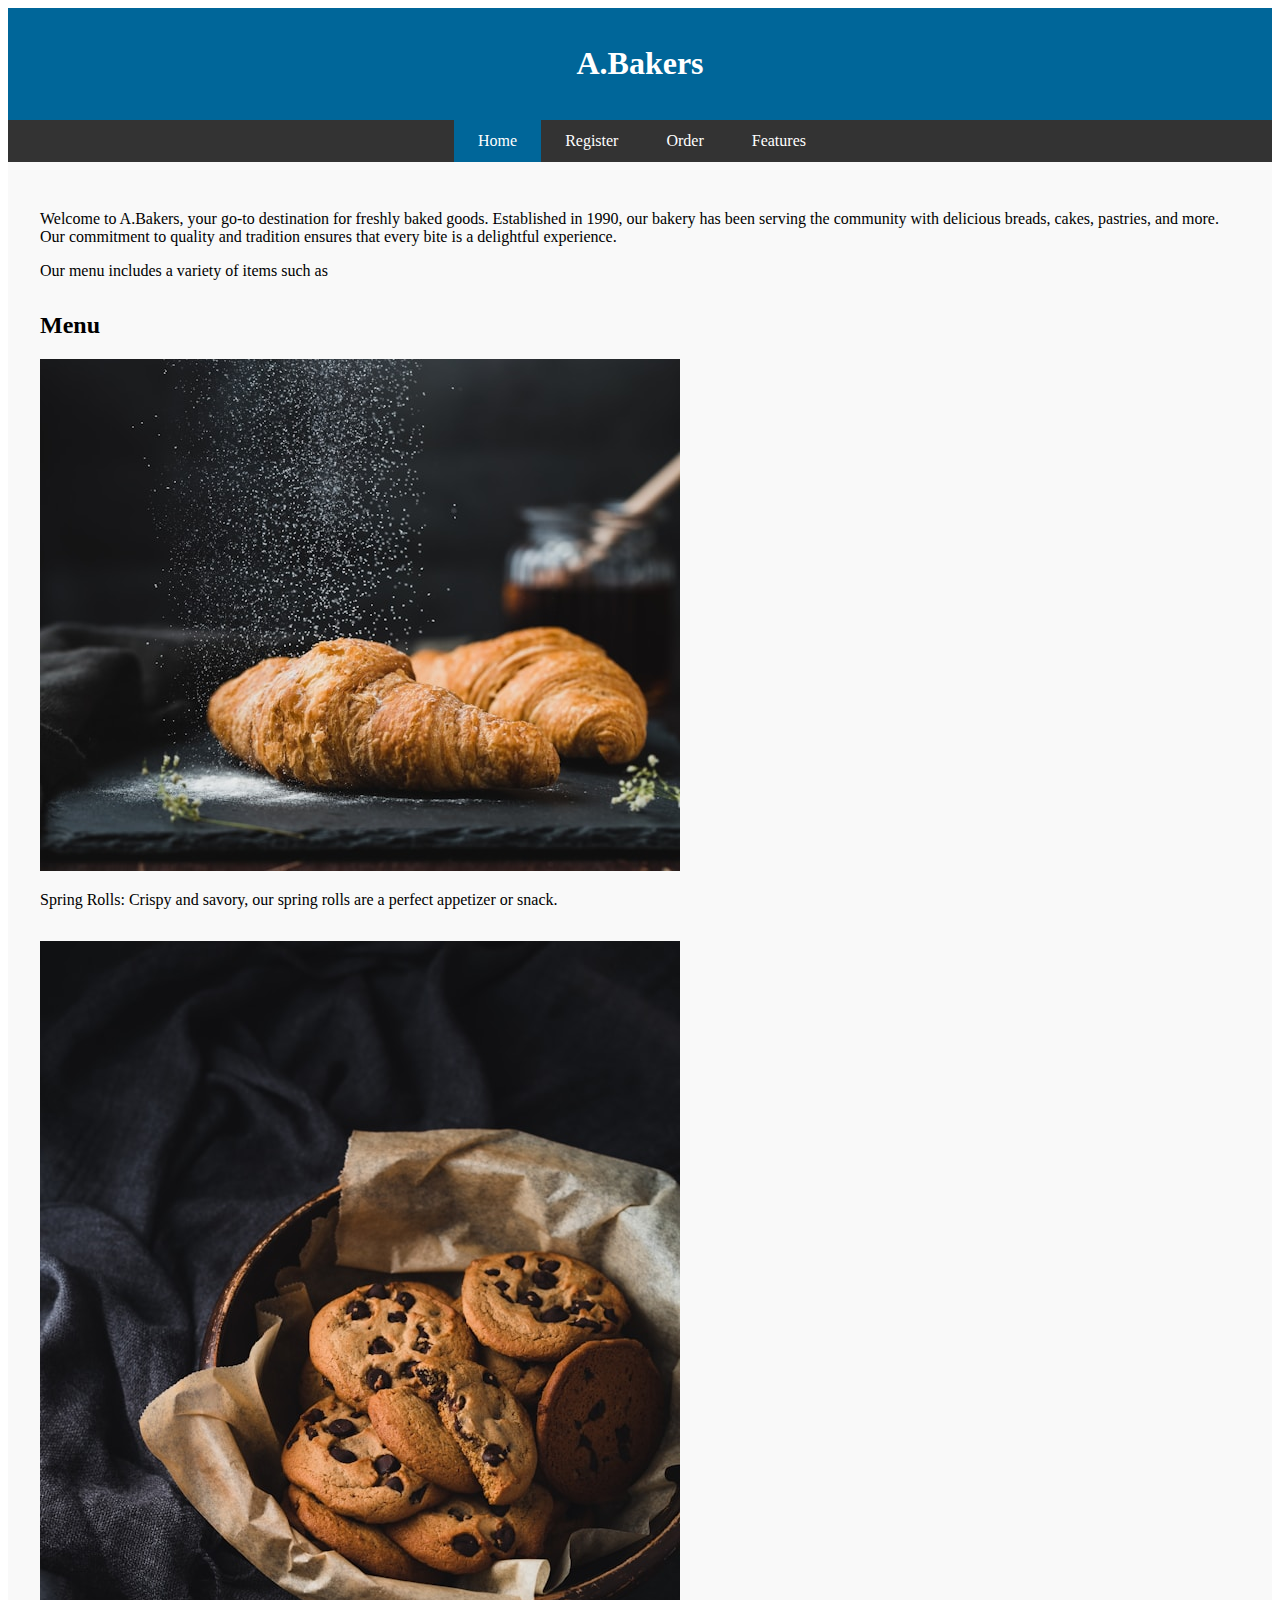
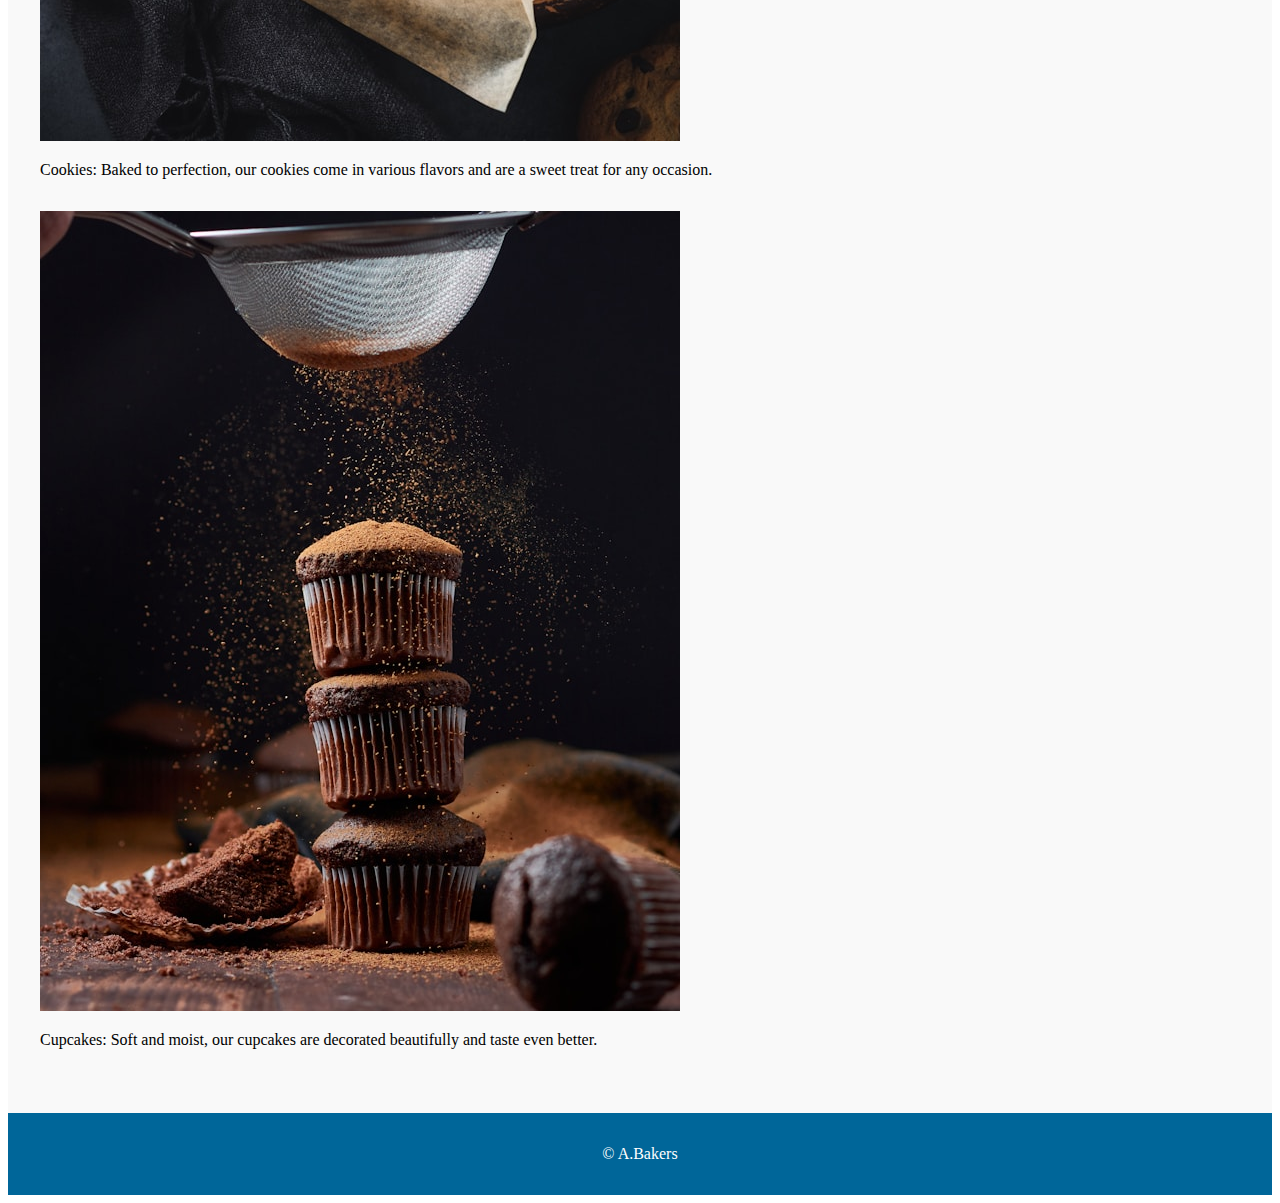
<file: index.html>
<!DOCTYPE html>
<html lang="en">

<head>
    <meta charset="UTF-8">
    <meta name="viewport" content="width=device-width, initial-scale=1.0">    
    <meta name="description" content="Welcome to A.Bakers, your go-to destination for freshly baked goods.">
    <meta name="keywords" content="A.Bakers, bakery, breads, cakes, pastries">
    <title>Home Page</title>
    <link rel="stylesheet" href="css/style.css">
</head>

<body>
    <a href="#maincontent" class="skip-link">Skip to main content</a>
    <header>
        <h1>A.Bakers</h1>
    </header>
    <nav>
        <ul>
            <li><a href="index.html" class="active">Home</a></li>
            <li><a href="registration.html">Register</a></li>
            <li><a href="order.html">Order</a></li>
            <li><a href="features.html">Features</a></li>
        </ul>
    </nav>
    <main id="maincontent">
        <section>
            <article>
                <p>Welcome to A.Bakers, your go-to destination for freshly baked goods. Established in 1990, our bakery
                    has been serving the community with delicious breads, cakes, pastries, and more. Our commitment to
                    quality and tradition ensures that every bite is a delightful experience.</p>
                <p>Our menu includes a variety of items such as</p>
            </article>
            <article>
                <h2>Menu</h2>
                <article>
                    <img src="images/image1.jpg" alt="Spring Rolls" class="product-image">
                    <p>Spring Rolls: Crispy and savory, our spring rolls are a perfect appetizer or snack.</p>
                </article>
                <article>
                    <img src="images/image3.jpg" alt="Cookies" class="product-image">
                    <p>Cookies: Baked to perfection, our cookies come in various flavors and are a sweet treat for any occasion.</p>
                </article>
                <article>
                    <img src="images/image2.jpg" alt="Cupcakes" class="product-image">
                    <p>Cupcakes: Soft and moist, our cupcakes are decorated beautifully and taste even better.</p>
                </article>
            </article>
        </section>
    </main>
    <footer>
        <p>&copy; A.Bakers</p>
    </footer>
</body>

</html>
</file>
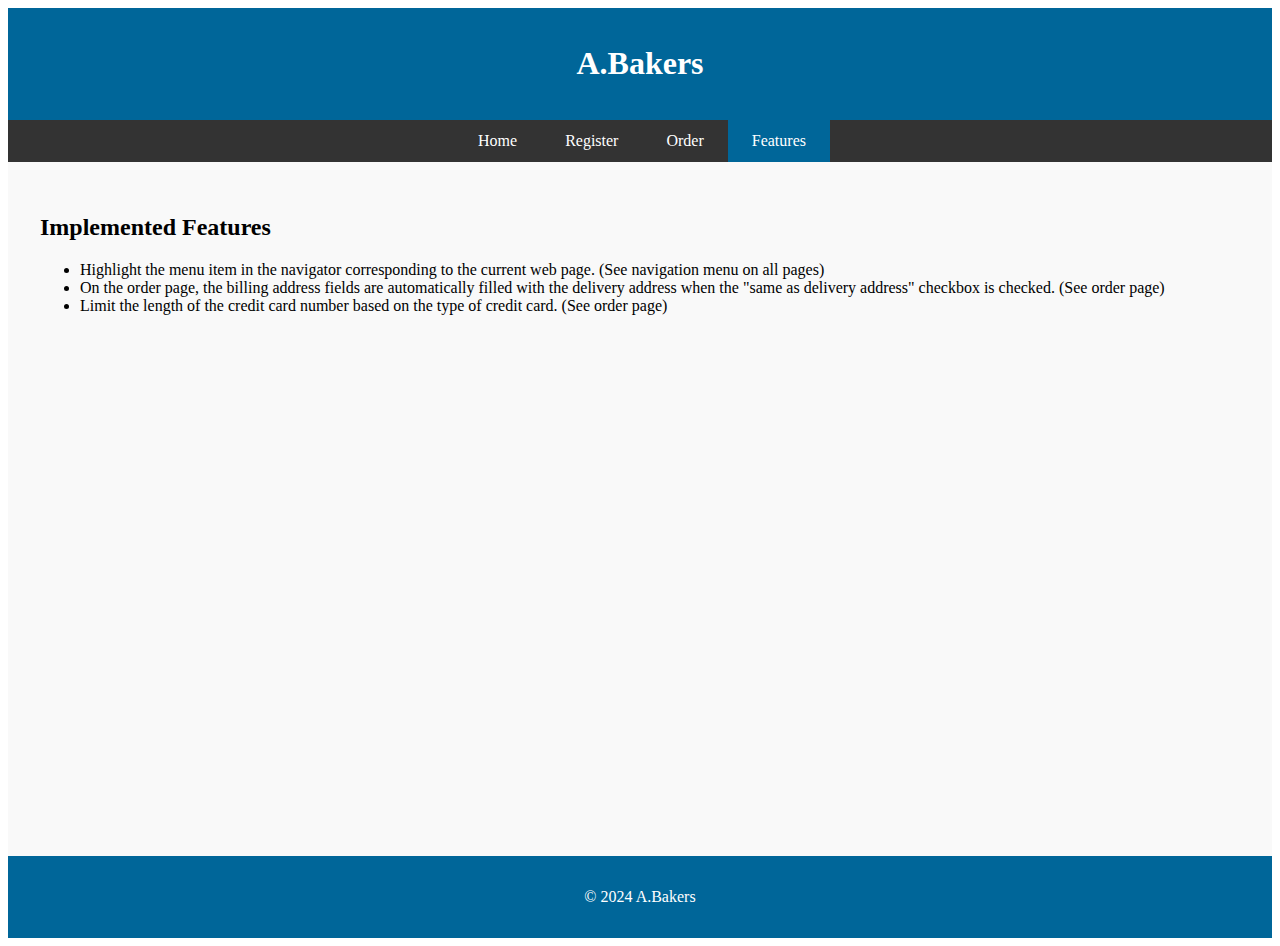
<file: features.html>
<!DOCTYPE html>
<html lang="en">
<head>
    <meta charset="UTF-8">
    <meta name="viewport" content="width=device-width, initial-scale=1.0">
    <title>Features Page</title>
    <link rel="stylesheet" href="css/style.css">
</head>
<body>
    <a href="#maincontent" class="skip-link">Skip to main content</a>
    <header>
        <h1>A.Bakers</h1>
    </header>
    <nav>
        <ul>
            <li><a href="index.html">Home</a></li>
            <li><a href="registration.html">Register</a></li>
            <li><a href="order.html">Order</a></li>
            <li><a href="features.html" class="active">Features</a></li>
        </ul>
    </nav>
    <main id="maincontent">
        <section>
            <h2>Implemented Features</h2>
            <ul>
                <li>Highlight the menu item in the navigator corresponding to the current web page. (See navigation menu on all pages)</li>
                <li>On the order page, the billing address fields are automatically filled with the delivery address when the "same as delivery address" checkbox is checked. (See order page)</li>
                <li>Limit the length of the credit card number based on the type of credit card. (See order page)</li>
            </ul>
        </section>
    </main>
    <footer>
        <p>&copy; 2024 A.Bakers</p>
    </footer>
</body>
</html>
</file>
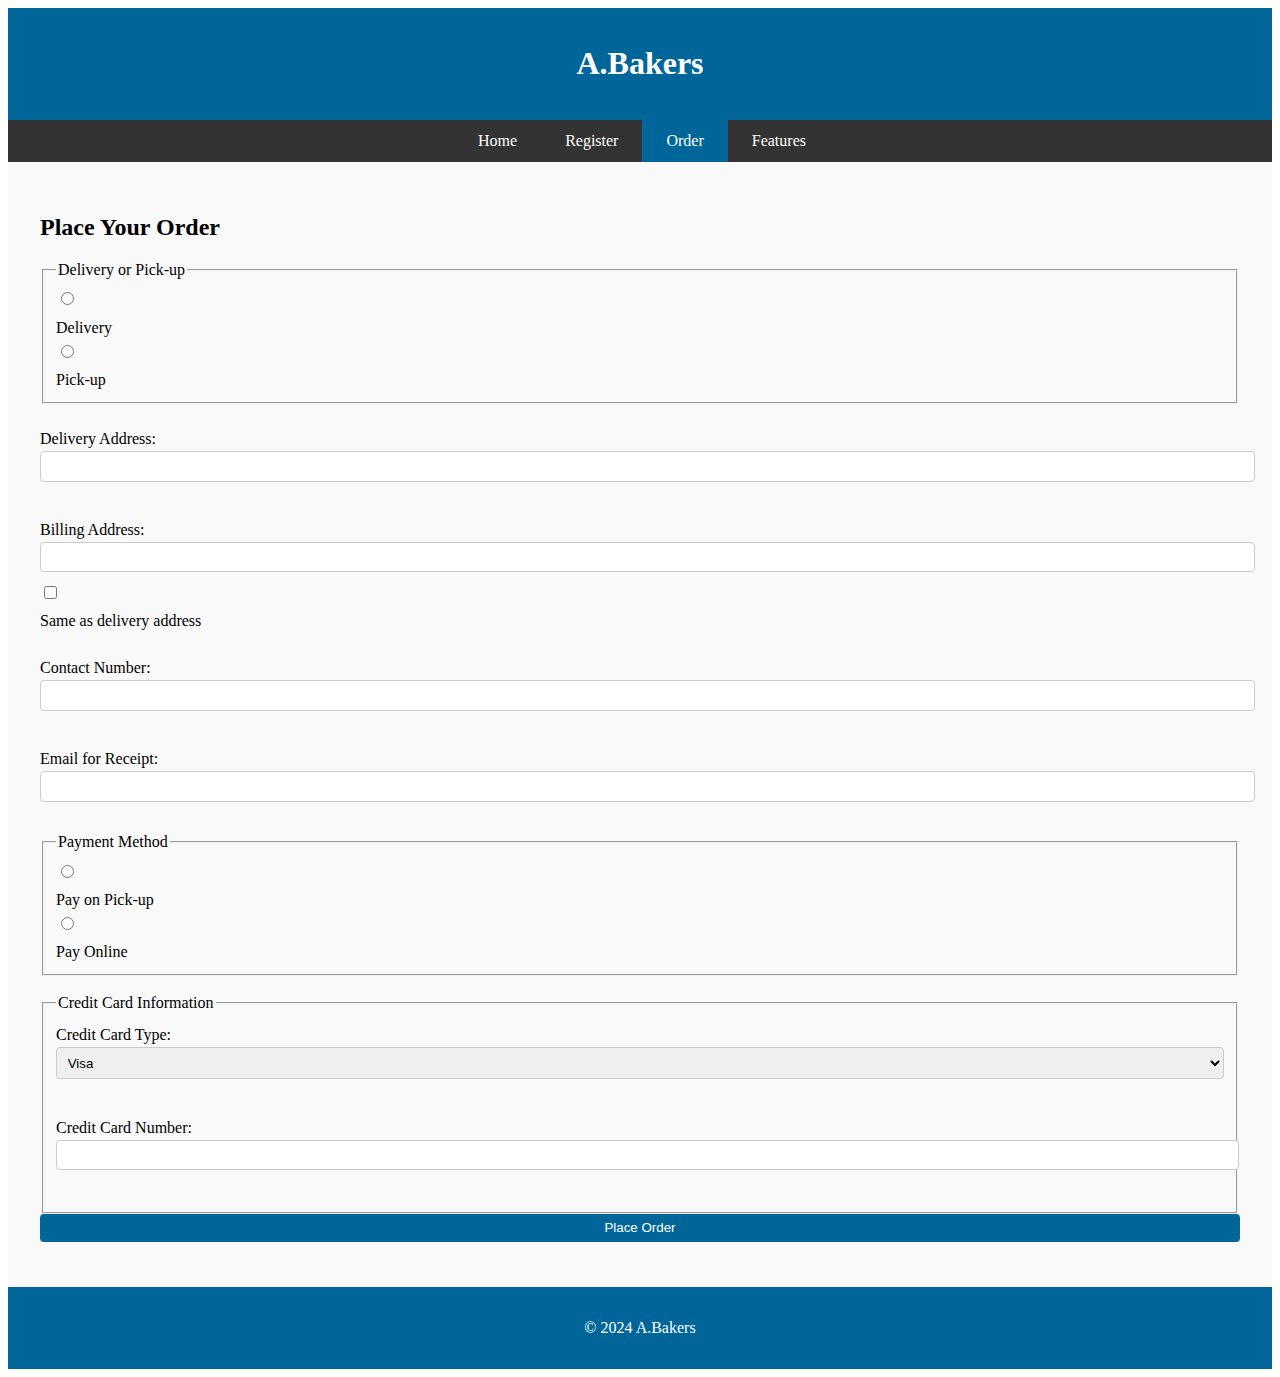
<file: order.html>
<!DOCTYPE html>
<html lang="en">
<head>
    <meta charset="UTF-8">
    <meta name="viewport" content="width=device-width, initial-scale=1.0">
    <title>Order Page</title>
    <link rel="stylesheet" href="css/style.css">
    <script src="js/script.js" defer></script>
</head>
<body>
    <a href="#maincontent" class="skip-link">Skip to main content</a>
    <header>
        <h1>A.Bakers</h1>
    </header>
    <nav>
        <ul>
            <li><a href="index.html">Home</a></li>
            <li><a href="registration.html">Register</a></li>
            <li><a href="order.html" class="active">Order</a></li>
            <li><a href="features.html">Features</a></li>
        </ul>
    </nav>
    <main id="maincontent">
        <section>
            <h2>Place Your Order</h2>
            <form action="http://mercury.swin.edu.au/it000000/cos10005/regtest.php" method="POST">
                <fieldset>
                    <legend>Delivery or Pick-up</legend>
                    <label for="delivery">
                        <input type="radio" id="delivery" name="delivery" value="delivery"> Delivery
                    </label>
                    <label for="pickup">
                        <input type="radio" id="pickup" name="delivery" value="pickup"> Pick-up
                    </label>
                </fieldset><br>

                <label for="delivery-address">Delivery Address:</label>
                <input type="text" id="delivery-address" name="delivery-address"><br>

                <label for="billing-address">Billing Address:</label>
                <input type="text" id="billing-address" name="billing-address">
                <label for="same-as-delivery">
                    <input type="checkbox" id="same-as-delivery" name="same-as-delivery"> Same as delivery address
                </label><br>

                <label for="contact-number">Contact Number:</label>
                <input type="text" id="contact-number" name="contact-number" required><br>

                <label for="email">Email for Receipt:</label>
                <input type="email" id="email" name="email" required><br>

                <fieldset>
                    <legend>Payment Method</legend>
                    <label for="pay-on-pickup">
                        <input type="radio" id="pay-on-pickup" name="payment" value="pickup"> Pay on Pick-up
                    </label>
                    <label for="pay-online">
                        <input type="radio" id="pay-online" name="payment" value="online"> Pay Online
                    </label>
                </fieldset><br>

                <fieldset>
                    <legend>Credit Card Information</legend>
                    <label for="credit-card-type">Credit Card Type:</label>
                    <select id="credit-card-type" name="credit-card-type">
                        <option value="visa">Visa</option>
                        <option value="mastercard">Mastercard</option>
                        <option value="amex">American Express</option>
                    </select><br>

                    <label for="credit-card-number">Credit Card Number:</label>
                    <input type="text" id="credit-card-number" name="credit-card-number"><br>
                </fieldset>

                <input type="submit" value="Place Order">
            </form>
        </section>
    </main>
    <footer>
        <p>&copy; 2024 A.Bakers</p>
    </footer>
</body>
</html>
</file>
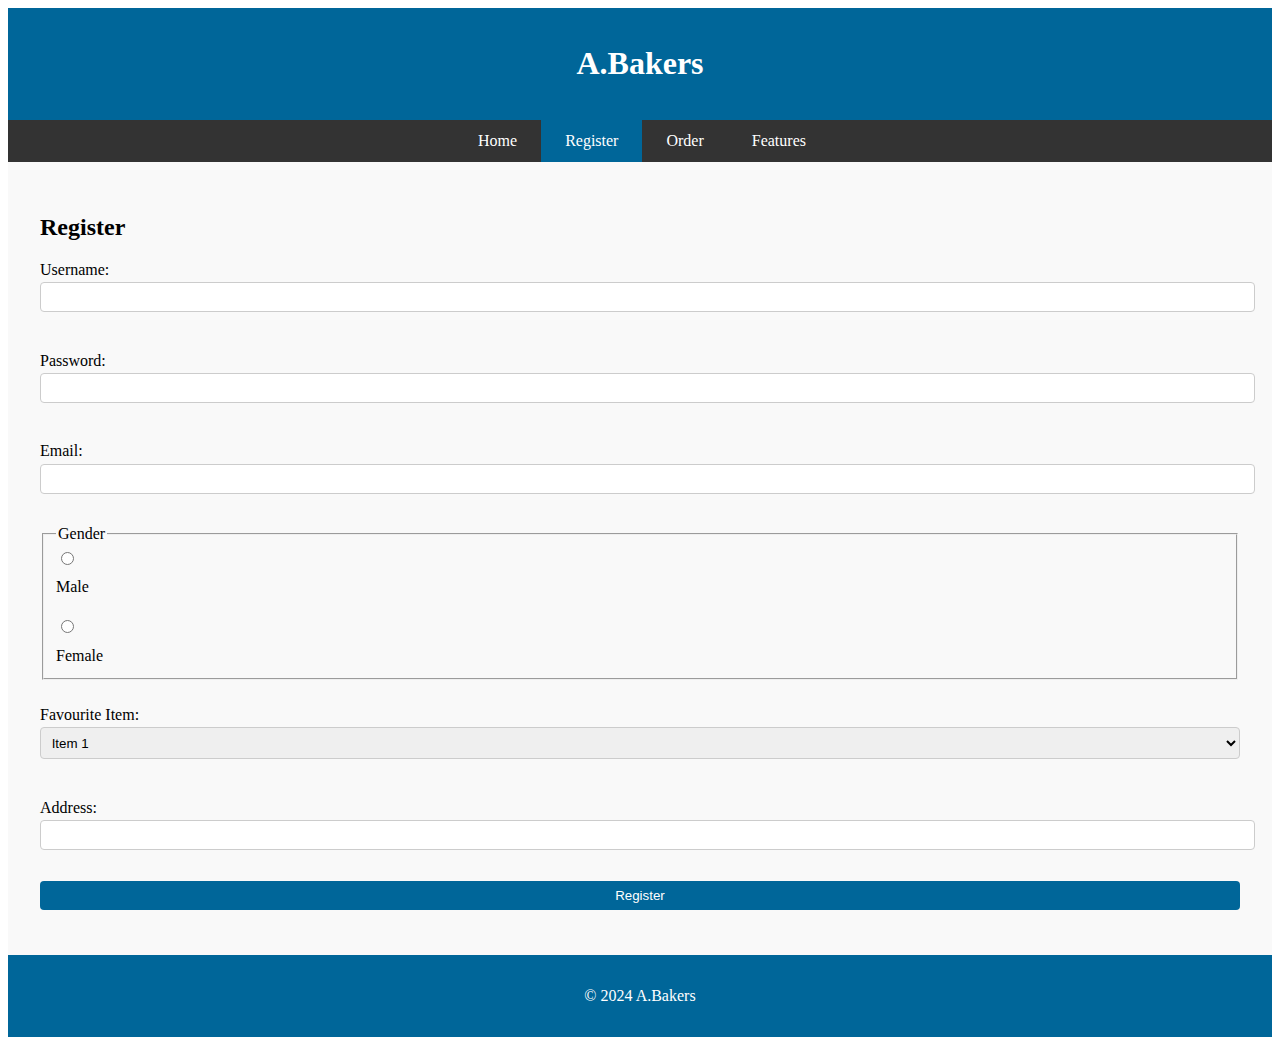
<file: registration.html>
<!DOCTYPE html>
<html lang="en">
<head>
    <meta charset="UTF-8">
    <meta name="viewport" content="width=device-width, initial-scale=1.0">
    <title>Registration Page</title>
    <link rel="stylesheet" href="css/style.css">
    <script src="js/script.js" defer></script>
</head>
<body>
    <a href="#maincontent" class="skip-link">Skip to main content</a>
    <header>
        <h1>A.Bakers</h1>
    </header>
    <nav>
        <ul>
            <li><a href="index.html">Home</a></li>
            <li><a href="registration.html" class="active">Register</a></li>
            <li><a href="order.html">Order</a></li>
            <li><a href="features.html">Features</a></li>
        </ul>
    </nav>
    <main id="maincontent">
        <section>
            <h2>Register</h2>
            <form action="http://mercury.swin.edu.au/it000000/cos10005/regtest.php" method="POST">
                <label for="username">Username:</label>
                <input type="text" id="username" name="username" required><br>

                <label for="password">Password:</label>
                <input type="password" id="password" name="password" required><br>

                <label for="email">Email:</label>
                <input type="email" id="email" name="email" required><br>

                <fieldset>
                    <legend>Gender</legend>
                    <input type="radio" id="male" name="gender" value="male">
                    <label for="male">Male</label><br>
                    <input type="radio" id="female" name="gender" value="female">
                    <label for="female">Female</label>
                </fieldset><br>

                <label for="favitem">Favourite Item:</label>
                <select id="favitem" name="favitem">
                    <option value="item1">Item 1</option>
                    <option value="item2">Item 2</option>
                    <option value="item3">Item 3</option>
                </select><br>

                <label for="address">Address:</label>
                <input type="text" id="address" name="address" required><br>

                <input type="submit" value="Register">
            </form>
        </section>
    </main>
    <footer>
        <p>&copy; 2024 A.Bakers</p>
    </footer>
</body>
</html>
</file>
<file: css/style.css>
/* Additional CSS for better styling and accessibility */

header {
    background: #006699;
    color: white;
    padding: 1em;
    text-align: center;
}

nav ul {
    background: #333;
    color: white;
    list-style: none;
    margin: 0;
    padding: 0;
    text-align: center;
}

nav ul li {
    display: inline-block;
    margin-right: -4px; /* Prevent inline-block spacing */
}

nav ul li a {
    color: white;
    display: block;
    padding: 0.75em 1.5em;
    text-decoration: none;
}

nav ul li a.active,
nav ul li a:hover {
    background: #006699;
    color: #fff;
}

main {
    padding: 2em;
    background: #f9f9f9;
    min-height: 70vh;
}

article {
    margin-bottom: 2em;
}

footer {
    background: #006699;
    color: white;
    text-align: center;
    padding: 1em;
    position: relative;
}

form label {
    display: block;
    margin: 0.5em 0 0.2em;
}

form input, form select {
    display: block;
    width: 100%;
    padding: 0.5em;
    margin-bottom: 1em;
    border: 1px solid #ccc;
    border-radius: 4px;
}

form input[type="submit"] {
    background: #006699;
    color: white;
    border: none;
    cursor: pointer;
}

form input[type="submit"]:hover {
    background: #005680;
}

form input[type="checkbox"] {
    width: auto;
}

form input[type="radio"] {
    width: auto;
}

.skip-link {
    position: absolute;
    top: -40px;
    left: 0;
    background: #006699;
    color: white;
    padding: 8px;
    z-index: 100;
}

.skip-link:focus {
    top: 0;
}

/* Responsive design */
@media (max-width: 768px) {
    nav ul li {
        display: block;
        margin: 0;
    }

    nav ul li a {
        padding: 0.5em 1em;
    }

    form input, form select {
        width: 100%;
    }

    form input[type="submit"] {
        width: 100%;
    }
}
</file>
